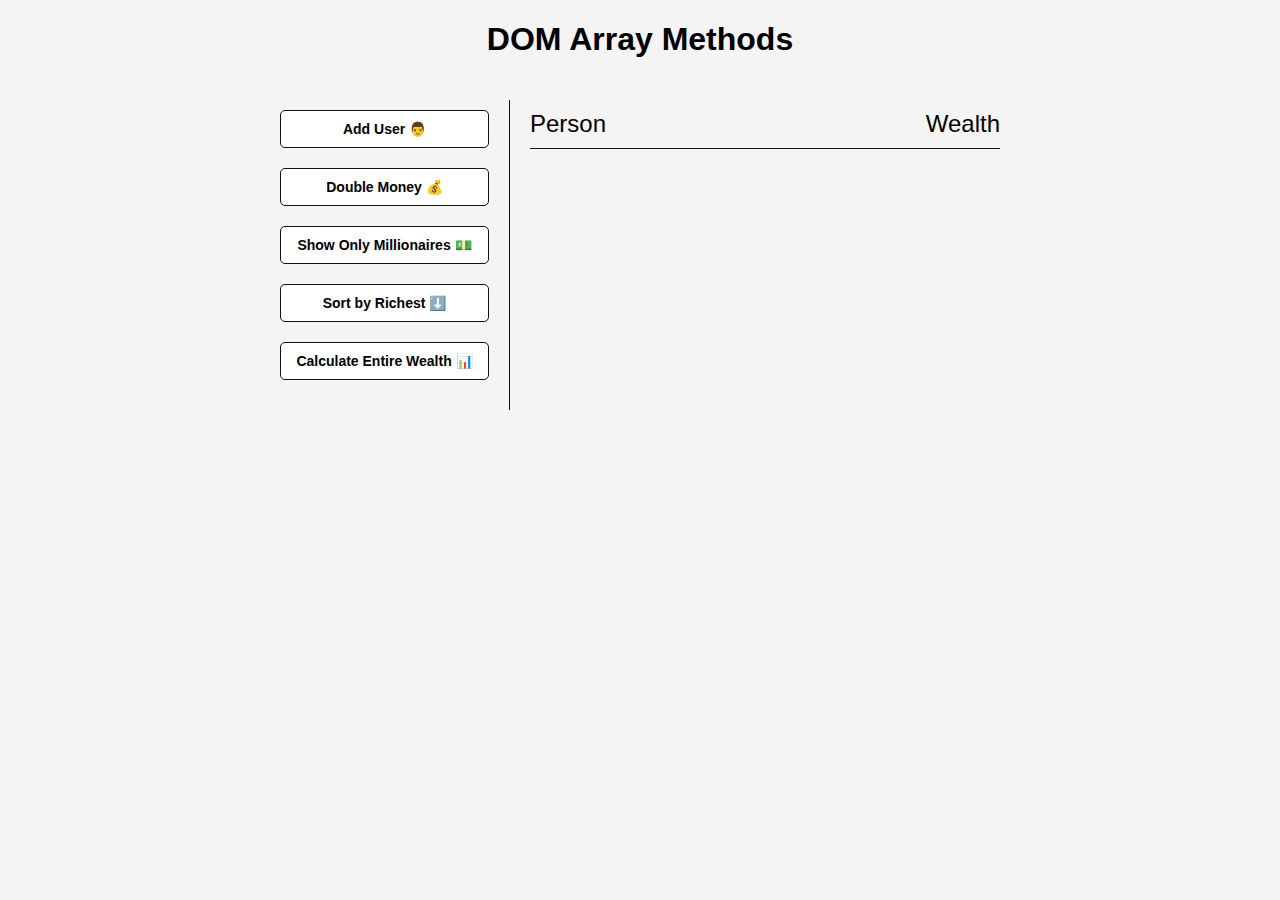
<file: DOM Array Methods/index.html>
<!DOCTYPE html>
<html lang="en">
<head>
    <meta charset="UTF-8">
    <meta name="viewport" content="width=device-width, initial-scale=1.0">
    <title>DOM Array Methods</title>
    <link rel="stylesheet" href="style.css">
</head>
<body>
    <h1>DOM Array Methods</h1>
    
    <div class="container">
        <aside>
            <button id="add-user">Add User 👨</button>
            <button id="double">Double Money 💰</button>
            <button id="show-millionaires">Show Only Millionaires 💵</button>
            <button id="sort">Sort by Richest ⬇️</button>
            <button id="calculate-wealth">Calculate Entire Wealth 📊</button>
        </aside>
    <main id="main">
        <h2><strong>Person</strong> Wealth</h2>
    </main>
    </div>


<script src="script.js"></script>
</body>
</html>
</file>
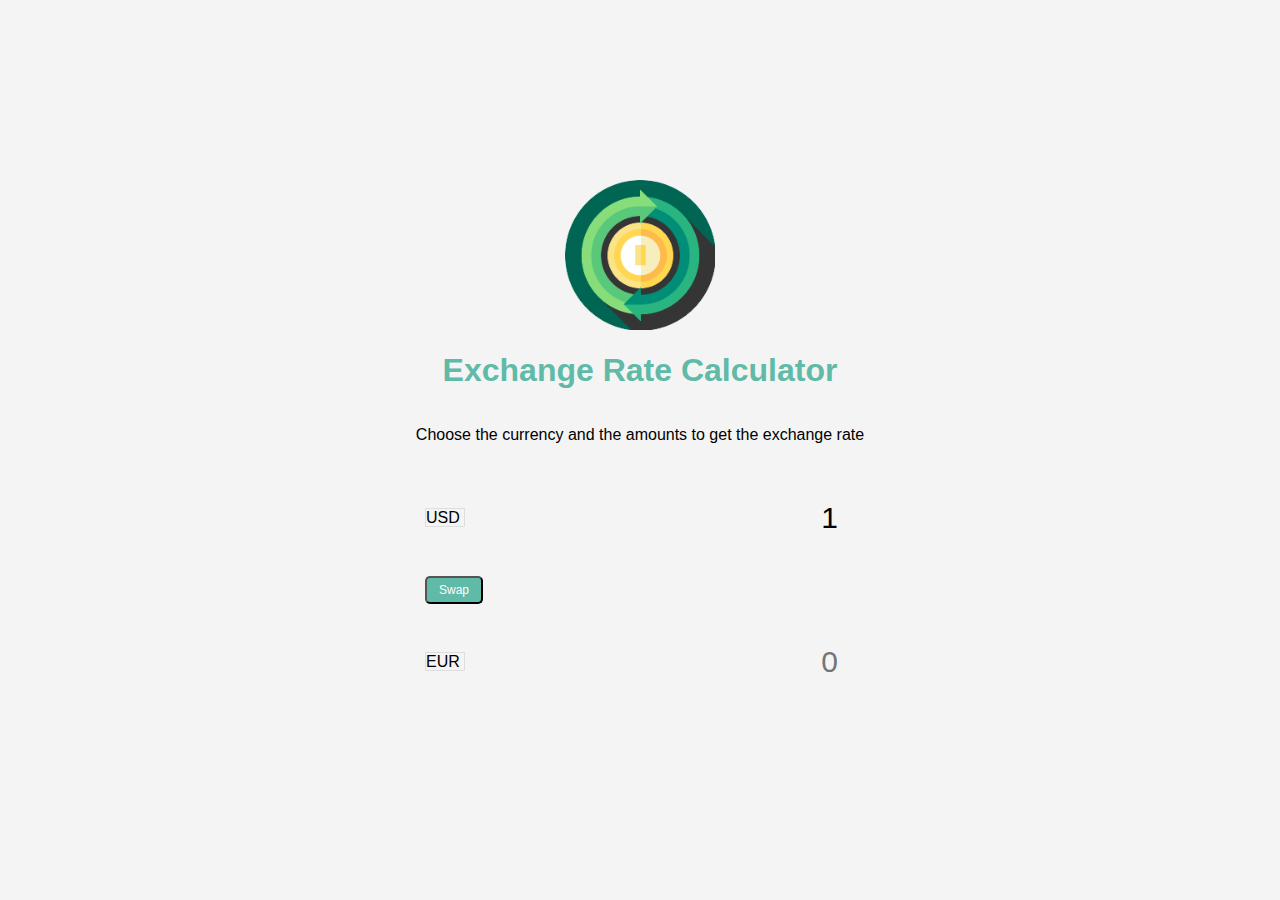
<file: Exchange Rate Calculator/index.html>
<!DOCTYPE html>
<html lang="en">
  <head>
    <meta charset="UTF-8" />
    <meta name="viewport" content="width=device-width, initial-scale=1.0" />
    <meta http-equiv="X-UA-Compatible" content="ie=edge" />
    <title>Exchange Rate Calculator</title>
    <link rel="stylesheet" href="style.css" />
  </head>
  <body>
    <img src="money.png" alt="" class="money-img" />
    <h1>Exchange Rate Calculator</h1>
    <p>Choose the currency and the amounts to get the exchange rate</p>

    <div class="container">
      <div class="currency">
        <select id="currency-one">
          <option value="AED">AED</option>
          <option value="ARS">ARS</option>
          <option value="AUD">AUD</option>
          <option value="BGN">BGN</option>
          <option value="BRL">BRL</option>
          <option value="BSD">BSD</option>
          <option value="CAD">CAD</option>
          <option value="CHF">CHF</option>
          <option value="CLP">CLP</option>
          <option value="CNY">CNY</option>
          <option value="COP">COP</option>
          <option value="CZK">CZK</option>
          <option value="DKK">DKK</option>
          <option value="DOP">DOP</option>
          <option value="EGP">EGP</option>
          <option value="EUR">EUR</option>
          <option value="FJD">FJD</option>
          <option value="GBP">GBP</option>
          <option value="GTQ">GTQ</option>
          <option value="HKD">HKD</option>
          <option value="HRK">HRK</option>
          <option value="HUF">HUF</option>
          <option value="IDR">IDR</option>
          <option value="ILS">ILS</option>
          <option value="INR">INR</option>
          <option value="ISK">ISK</option>
          <option value="JPY">JPY</option>
          <option value="KRW">KRW</option>
          <option value="KZT">KZT</option>
          <option value="MXN">MXN</option>
          <option value="MYR">MYR</option>
          <option value="NOK">NOK</option>
          <option value="NZD">NZD</option>
          <option value="PAB">PAB</option>
          <option value="PEN">PEN</option>
          <option value="PHP">PHP</option>
          <option value="PKR">PKR</option>
          <option value="PLN">PLN</option>
          <option value="PYG">PYG</option>
          <option value="RON">RON</option>
          <option value="RUB">RUB</option>
          <option value="SAR">SAR</option>
          <option value="SEK">SEK</option>
          <option value="SGD">SGD</option>
          <option value="THB">THB</option>
          <option value="TRY">TRY</option>
          <option value="TWD">TWD</option>
          <option value="UAH">UAH</option>
          <option value="USD" selected>USD</option>
          <option value="UYU">UYU</option>
          <option value="VND">VND</option>
          <option value="ZAR">ZAR</option>
        </select>
        <input type="number" id="amount-one" placeholder="0" value="1" />
      </div>

      <div class="swap-rate-container">
        <button class="btn" id="swap">
          Swap
        </button>
        <div class="rate" id="rate"></div>
      </div>

      <div class="currency">
        <select id="currency-two">
          <option value="AED">AED</option>
          <option value="ARS">ARS</option>
          <option value="AUD">AUD</option>
          <option value="BGN">BGN</option>
          <option value="BRL">BRL</option>
          <option value="BSD">BSD</option>
          <option value="CAD">CAD</option>
          <option value="CHF">CHF</option>
          <option value="CLP">CLP</option>
          <option value="CNY">CNY</option>
          <option value="COP">COP</option>
          <option value="CZK">CZK</option>
          <option value="DKK">DKK</option>
          <option value="DOP">DOP</option>
          <option value="EGP">EGP</option>
          <option value="EUR" selected>EUR</option>
          <option value="FJD">FJD</option>
          <option value="GBP">GBP</option>
          <option value="GTQ">GTQ</option>
          <option value="HKD">HKD</option>
          <option value="HRK">HRK</option>
          <option value="HUF">HUF</option>
          <option value="IDR">IDR</option>
          <option value="ILS">ILS</option>
          <option value="INR">INR</option>
          <option value="ISK">ISK</option>
          <option value="JPY">JPY</option>
          <option value="KRW">KRW</option>
          <option value="KZT">KZT</option>
          <option value="MXN">MXN</option>
          <option value="MYR">MYR</option>
          <option value="NOK">NOK</option>
          <option value="NZD">NZD</option>
          <option value="PAB">PAB</option>
          <option value="PEN">PEN</option>
          <option value="PHP">PHP</option>
          <option value="PKR">PKR</option>
          <option value="PLN">PLN</option>
          <option value="PYG">PYG</option>
          <option value="RON">RON</option>
          <option value="RUB">RUB</option>
          <option value="SAR">SAR</option>
          <option value="SEK">SEK</option>
          <option value="SGD">SGD</option>
          <option value="THB">THB</option>
          <option value="TRY">TRY</option>
          <option value="TWD">TWD</option>
          <option value="UAH">UAH</option>
          <option value="USD">USD</option>
          <option value="UYU">UYU</option>
          <option value="VND">VND</option>
          <option value="ZAR">ZAR</option>
        </select>
        <input type="number" id="amount-two" placeholder="0" />
      </div>
    </div>

    <script src="script.js"></script>
  </body>
</html>
</file>
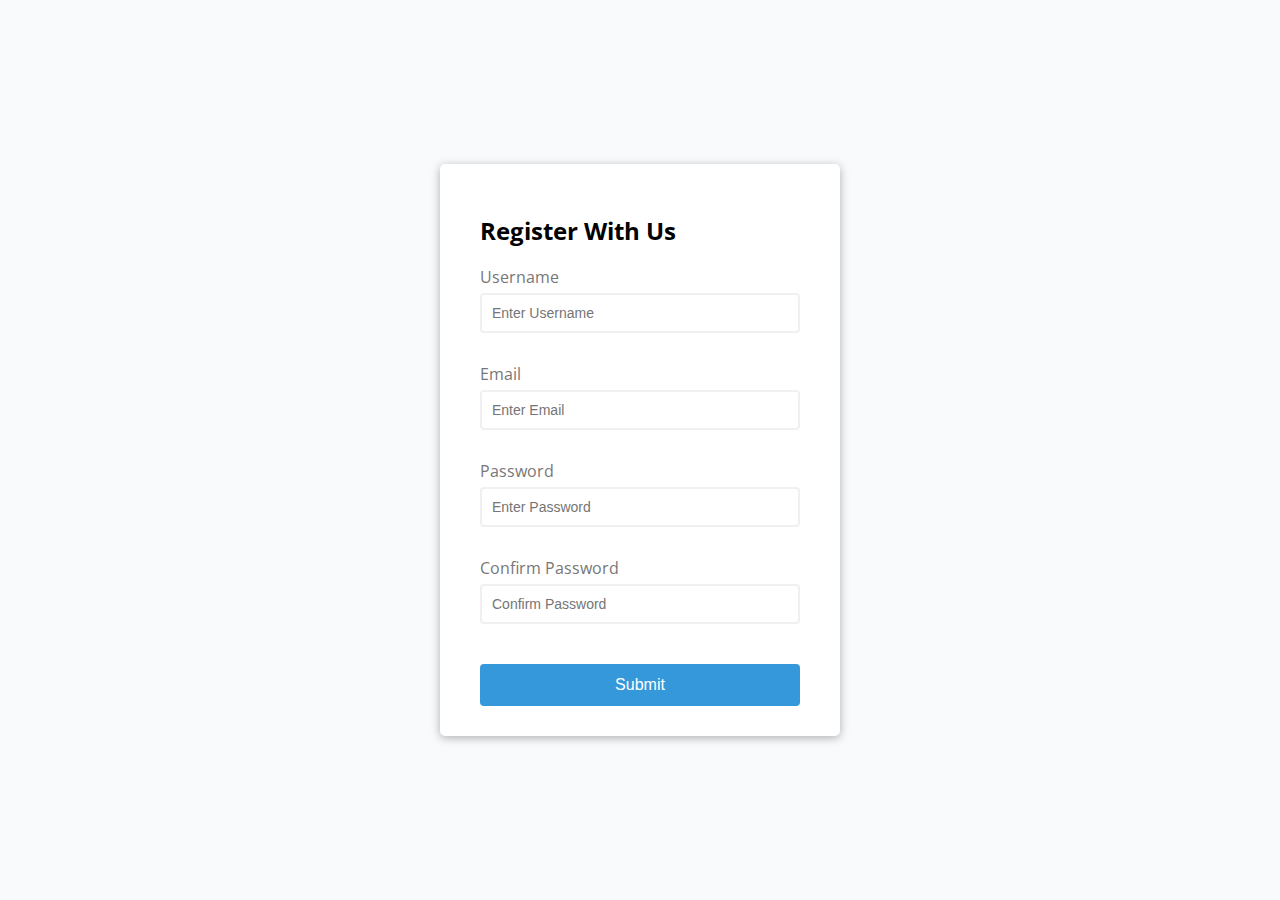
<file: Form Validator/index.html>
<!DOCTYPE html>
<html lang="en">
<head>
    <meta charset="UTF-8">
    <meta name="viewport" content="width=device-width, initial-scale=1.0">
    <link rel="stylesheet" href="styles.css">
    <title>Form Validator</title>
</head>
<body>
    <div class="container">
        <form class="form" id="form">
            <h2>Register With Us</h2>
            <div class="form-control">
                <label for="username">Username</label>
                <input type="text" id="username" placeholder="Enter Username">
                <small>Error Message</small>
            </div>
            <div class="form-control">
                <label for="email">Email</label>
                <input type="text" id="email" placeholder="Enter Email">
                <small>Error Message</small>
            </div>
            <div class="form-control">
                <label for="password">Password</label>
                <input type="password" id="password" placeholder="Enter Password">
                <small>Error Message</small>
            </div>
            <div class="form-control">
                <label for="password2">Confirm Password</label>
                <input type="password" id="password2" placeholder="Confirm Password">
                <small>Error Message</small>
            </div>
            <button>Submit</button>
        </form>
    </div>

    


<script src="script.js"></script>
</body>
</html>
</file>
<file: DOM Array Methods/style.css>
*{
    box-sizing: border-box;
}
body {
    background: #f4f4f4;
    font-family: Arial, Helvetica, sans-serif;
    display: flex;
    flex-direction: column;
    align-items: center;
    min-height: 100vh;
    margin: 0;
}

.container {
    display: flex;
    padding: 20px;
    margin: 0 auto ;
    max-width: 100%;
    width: 800px;
}

aside {
    padding: 10px 20px;
    width: 250px;
    border-right: 1px solid #111;
}

button{
    cursor: pointer;
    background-color: #fff;
    border: solid 1px #111;
    border-radius: 5px;
    display: block;
    width: 100%;
    padding: 10px;
    margin-bottom: 20px;
    font-weight: bold;
    font-size: 14px;
}

main {
    flex: 1;
    padding: 10px 20px;
}

h2 {
    border-bottom: 1px solid #111;
    padding-bottom: 10px;
    display: flex;
    justify-content: space-between;
    font-weight: 300;
    margin: 0 0 20px;
}

h3 {
    background-color: #fff;
    border-bottom: 1px solid #111;
    padding: 10px;
    display: flex;
    justify-content: space-between;
    font-weight: 300;
    margin: 20px 0 0;
}

.person {
    display: flex;
    justify-content: space-between;
    font-size: 20px;
    margin-bottom: 10px;
}
</file>
<file: Exchange Rate Calculator/style.css>
:root {
    --primary-color: #5fbaa7 ;
}

* {
    box-sizing: border-box;
}

body{
    background-color: #f4f4f4;
    display: flex;
    font-family: Arial, Helvetica, sans-serif;
    flex-direction: column;
    align-items: center;
    height:100vh;
    margin:0;
    padding: 20px;
    justify-content: center;
}

h1{
    color: var(--primary-color);
}

p {
    text-align: center;
}
.btn{
    color: #fff;
    background: var(--primary-color);
    cursor: pointer;
    border-radius: 5px;
    font-size:12px;
    padding: 5px 12px;
}

.money-img{
    width: 150px;
}

.currency{
    padding: 40px 0;
    display:flex;
    align-items: center;
    justify-content: space-between;
}

.currency select{
    padding: 10 px 20px 10px 10px ;
    -moz-appearance: none;
    -webkit-appearance: none;
    appearance: none;
    border: 1px solid #dedede;
    font-size: 16px;
    background: transparent;
    background-image: url('data:image');
    background-position: right 10px top 50%,0,0;
    background-size: 12px auto, 100%;
    background-repeat: no-repeat;


}

.currency input {
border: 0;
background:transparent;
font-size: 30px;
text-align: right;
}

.swap-rate-container {
    display: flex;
    align-items: center;
    justify-content: space-between;
}

.rate {
    color: var(--primary-color);
    font-size: 14px;
    padding: 0 10px;  
}

select:focus,
input:focus,
button:focus{
    outline: 0;
}

@media(max-width: 600px) {
    .currency input {
        width: 200px;
    }
}
</file>
<file: Form Validator/styles.css>
@import url('https://fonts.googleapis.com/css2?family=Open+Sans&display=swap');


:root {
    --success-color:#2ecc71 ;
    --error-color: #e74c3c;
}
* {
    box-sizing: border-box;
}

body {

    background-color: #f9fafb;
    font-family: 'Open sans', 'sans-serif';
    display: flex;
    align-items: center;
    justify-content: center;
    min-height: 100vh;
    margin: 0;
}

.container{
    background-color: #fff;
    border-radius: 5px;
    box-shadow: 0 2px 10px rgba(0,0,0,0.3);
    width: 400px;
}

.h2 {
    text-align: center;
    margin: 0 0 20px;
}
.form {
    padding: 30px 40px;
}

.form-control {
    margin-bottom: 10px;
    padding-bottom: 20px;
    position: relative;
}

.form-control label {
    color: #777;
    display: block;
    margin-bottom: 5px;
}

.form-control input {
    border: 2px solid #f0f0f0;
    border-radius: 4px;
    display: block;
    width: 100%;
    padding: 10px;
    font-size: 14px;
}

.form-control input:focus {
    outline: 0;
    border-color: #777;
}

.form-control.success input {
    border-color: var(--success-color);
}

.form-control.error input {
    border-color: var(--error-color);
}

.form-control small {
    color: var(--error-color);
    position: absolute;
    bottom: 0;
    left: 0;
    visibility: hidden;
}

.form-control.error small{
    visibility: visible;
}

.form button {
    cursor: pointer;
    background-color: #3498db;
    border: 2px solid #3498db;
    border-radius: 4px;
    color: #fff;
    display: block;
    font-size: 16px;
    padding: 10px;
    margin-top: 20px;
    width: 100%;
}
</file>
